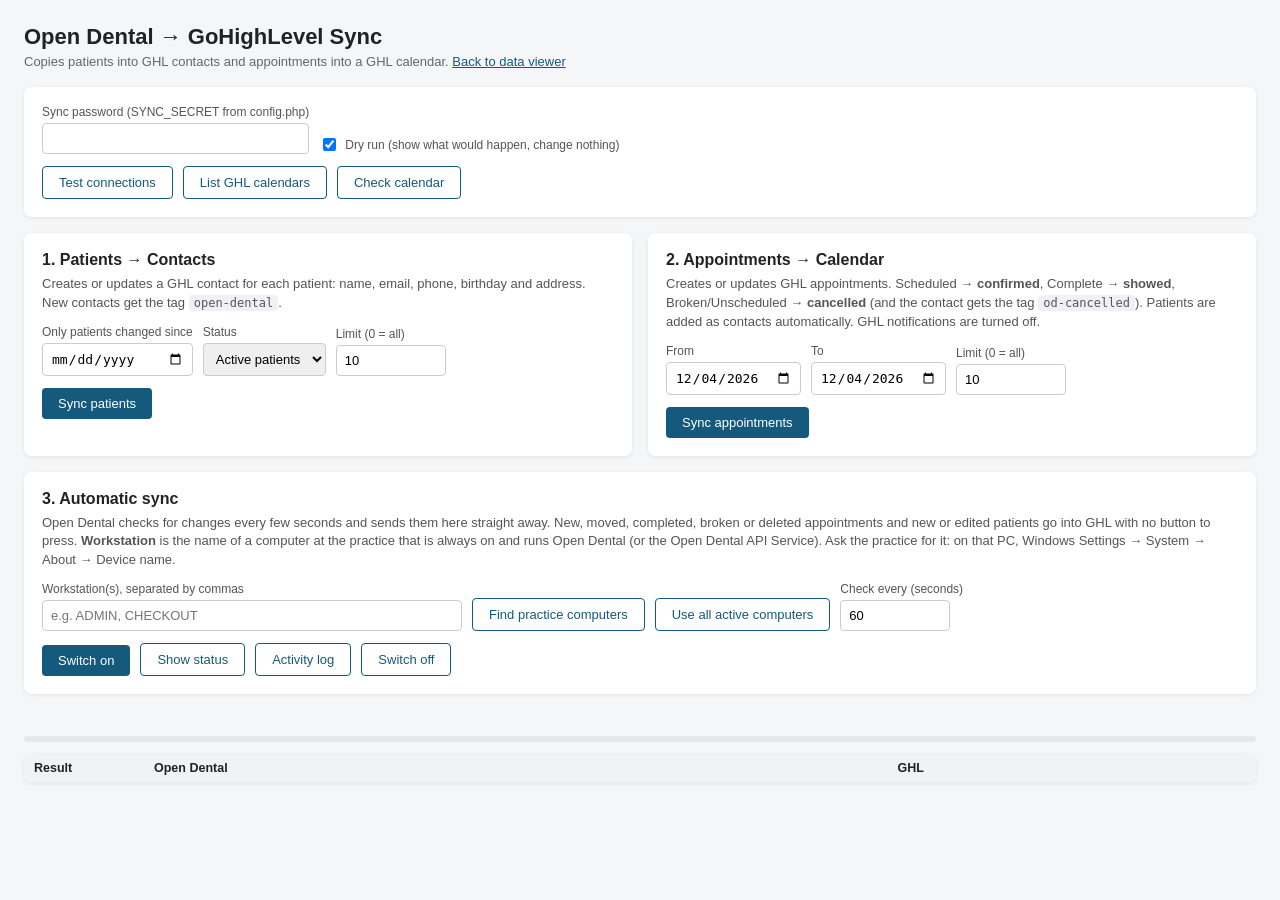
<file: old/sync.html>
<!DOCTYPE html>
<html lang="en">
<head>
  <meta charset="UTF-8">
  <title>Open Dental → GHL Sync</title>
  <meta name="viewport" content="width=device-width, initial-scale=1">
  <style>
    * { box-sizing: border-box; }
    body { font-family: Arial, sans-serif; margin: 0; padding: 24px; background: #f4f6f8; color: #222; }
    h1 { font-size: 22px; margin: 0 0 4px; }
    .sub { color: #666; font-size: 13px; margin-bottom: 18px; }
    .sub a { color: #155a7c; }
    .grid { display: grid; grid-template-columns: repeat(auto-fit, minmax(320px, 1fr)); gap: 16px; }
    .card { background: #fff; padding: 18px; border-radius: 8px; box-shadow: 0 1px 4px rgba(0,0,0,.08); }
    .card h2 { font-size: 16px; margin: 0 0 6px; }
    .card p { font-size: 13px; color: #555; margin: 0 0 12px; line-height: 1.45; }
    .row { display: flex; flex-wrap: wrap; gap: 10px; align-items: flex-end; margin-bottom: 12px; }
    label { display: flex; flex-direction: column; font-size: 12px; color: #555; gap: 4px; }
    label.inline { flex-direction: row; align-items: center; gap: 6px; }
    input, select { padding: 7px 8px; border: 1px solid #ccc; border-radius: 4px; font-size: 13px; }
    input[type=password] { min-width: 260px; }
    button { padding: 8px 16px; background: #155a7c; color: #fff; border: 0; border-radius: 4px; cursor: pointer; font-size: 13px; }
    button.secondary { background: #fff; color: #155a7c; border: 1px solid #155a7c; }
    button:disabled { opacity: .5; cursor: wait; }
    #progress { font-size: 13px; margin: 16px 0 8px; color: #444; min-height: 18px; }
    #progress.error { color: #c0392b; }
    .bar { height: 6px; background: #e3e8ec; border-radius: 3px; overflow: hidden; margin-bottom: 12px; }
    .bar > div { height: 100%; width: 0; background: #155a7c; transition: width .3s; }
    table { width: 100%; border-collapse: collapse; font-size: 12.5px; background: #fff; }
    th, td { text-align: left; padding: 7px 10px; border-bottom: 1px solid #eee; vertical-align: top; }
    th { background: #f0f3f5; font-weight: 600; position: sticky; top: 0; }
    .logwrap { max-height: 520px; overflow: auto; border-radius: 8px; box-shadow: 0 1px 4px rgba(0,0,0,.08); }
    .r-created, .r-updated, .r-matched { color: #1e7b34; font-weight: 600; }
    .r-error { color: #c0392b; font-weight: 600; }
    .r-skipped { color: #888; }
    .r-active { color: #1e7b34; font-weight: 600; }
    .r-would { color: #8a6d00; font-weight: 600; }
    .summary { font-size: 13px; margin-bottom: 8px; }
    code { background: #eef2f4; padding: 1px 5px; border-radius: 3px; font-size: 12px; }
  </style>
</head>
<body>

  <h1>Open Dental → GoHighLevel Sync</h1>
  <div class="sub">Copies patients into GHL contacts and appointments into a GHL calendar. <a href="index.html">Back to data viewer</a></div>

  <div class="card" style="margin-bottom:16px">
    <div class="row">
      <label>Sync password (SYNC_SECRET from config.php)
        <input type="password" id="key" autocomplete="off">
      </label>
      <label class="inline"><input type="checkbox" id="dryRun" checked> Dry run (show what would happen, change nothing)</label>
    </div>
    <div class="row" style="margin-bottom:0">
      <button class="secondary" data-action="test">Test connections</button>
      <button class="secondary" data-action="calendars">List GHL calendars</button>
      <button class="secondary" data-action="checkcal">Check calendar</button>
    </div>
  </div>

  <div class="grid">
    <div class="card">
      <h2>1. Patients → Contacts</h2>
      <p>Creates or updates a GHL contact for each patient: name, email, phone, birthday and address. New contacts get the tag <code>open-dental</code>.</p>
      <div class="row">
        <label>Only patients changed since
          <input type="date" id="since">
        </label>
        <label>Status
          <select id="patStatus">
            <option value="Patient">Active patients</option>
            <option value="">All</option>
            <option value="Inactive">Inactive</option>
            <option value="Prospective">Prospective</option>
          </select>
        </label>
        <label>Limit (0 = all) <input type="number" id="patLimit" value="10" min="0" style="width:110px"></label>
      </div>
      <button data-action="patients">Sync patients</button>
    </div>

    <div class="card">
      <h2>2. Appointments → Calendar</h2>
      <p>Creates or updates GHL appointments. Scheduled → <b>confirmed</b>, Complete → <b>showed</b>, Broken/Unscheduled → <b>cancelled</b> (and the contact gets the tag <code>od-cancelled</code>). Patients are added as contacts automatically. GHL notifications are turned off.</p>
      <div class="row">
        <label>From <input type="date" id="dateStart"></label>
        <label>To <input type="date" id="dateEnd"></label>
        <label>Limit (0 = all) <input type="number" id="aptLimit" value="10" min="0" style="width:110px"></label>
      </div>
      <button data-action="appointments">Sync appointments</button>
    </div>
  </div>

  <div class="card" style="margin-top:16px">
    <h2>3. Automatic sync</h2>
    <p>Open Dental checks for changes every few seconds and sends them here straight away. New, moved, completed, broken or deleted appointments and new or edited patients go into GHL with no button to press.
       <b>Workstation</b> is the name of a computer at the practice that is always on and runs Open Dental (or the Open Dental API Service). Ask the practice for it: on that PC, Windows Settings → System → About → Device name.</p>
    <div class="row">
      <label>Workstation(s), separated by commas
        <input type="text" id="workstation" placeholder="e.g. ADMIN, CHECKOUT" style="min-width:420px">
      </label>
      <button class="secondary" data-action="computers">Find practice computers</button>
      <button class="secondary" id="useActive" type="button">Use all active computers</button>
      <label>Check every (seconds)
        <input type="number" id="seconds" value="60" min="15" style="width:110px">
      </label>
    </div>
    <div class="row" style="margin-bottom:0">
      <button data-action="subscribe">Switch on</button>
      <button class="secondary" data-action="subscriptions">Show status</button>
      <button class="secondary" data-action="webhooklog">Activity log</button>
      <button class="secondary" data-action="unsubscribe">Switch off</button>
    </div>
  </div>

  <div id="progress"></div>
  <div class="bar"><div id="barFill"></div></div>
  <div class="summary" id="summary"></div>
  <div class="logwrap">
    <table>
      <thead><tr><th style="width:120px">Result</th><th>Open Dental</th><th>GHL</th></tr></thead>
      <tbody id="log"></tbody>
    </table>
  </div>

  <script>
    const $ = s => document.querySelector(s);

    // Default dates: today
    const d = n => {
      const x = new Date(); x.setDate(x.getDate() + n);
      return x.getFullYear() + '-' + String(x.getMonth() + 1).padStart(2, '0') + '-' + String(x.getDate()).padStart(2, '0');
    };
    $('#dateStart').value = d(0);
    $('#dateEnd').value = d(0);
    try { $('#key').value = sessionStorage.getItem('syncKey') || ''; } catch (e) {}

    let busy = false;
    let counts = {};

    function setProgress(text, isError) {
      $('#progress').textContent = text;
      $('#progress').className = isError ? 'error' : '';
    }

    function addLog(rows) {
      const tbody = $('#log');
      rows.forEach(r => {
        const tr = document.createElement('tr');
        const key = (r.result || '').split(' ')[0];
        counts[r.result] = (counts[r.result] || 0) + 1;
        [r.result, r.od, r.ghl || ''].forEach((v, i) => {
          const td = document.createElement('td');
          td.textContent = v;
          if (i === 0) td.className = 'r-' + key;
          tr.appendChild(td);
        });
        tbody.appendChild(tr);
      });
      $('#summary').textContent = Object.entries(counts).map(([k, v]) => `${k}: ${v}`).join(' · ');
    }

    async function call(params) {
      const res = await fetch('sync.php?' + new URLSearchParams(params), {
        headers: { 'X-Sync-Key': $('#key').value }
      });
      let data;
      try { data = await res.json(); } catch (e) { throw new Error('Server returned an invalid response (HTTP ' + res.status + ')'); }
      if (!res.ok || data.error) throw new Error(data.error || ('HTTP ' + res.status));
      return data;
    }

    async function run(action) {
      if (busy) return;
      if (!$('#key').value) { setProgress('Enter the sync password first.', true); return; }
      try { sessionStorage.setItem('syncKey', $('#key').value); } catch (e) {}

      busy = true;
      document.querySelectorAll('button').forEach(b => b.disabled = true);
      $('#log').innerHTML = '';
      $('#summary').textContent = '';
      $('#barFill').style.width = '0';
      counts = {};

      const dryRun = $('#dryRun').checked ? 1 : 0;
      const params = { action, dryRun };
      if (action === 'patients') {
        params.since = $('#since').value;
        params.PatStatus = $('#patStatus').value;
        params.limit = $('#patLimit').value;
      }
      if (action === 'appointments') {
        params.dateStart = $('#dateStart').value;
        params.dateEnd = $('#dateEnd').value;
        params.limit = $('#aptLimit').value;
      }

      try {
        if (action === 'test') {
          setProgress('Testing…');
          const r = await call(params);
          setProgress(r.message);
        } else if (action === 'computers') {
          setProgress('Loading computers from Open Dental…');
          const r = await call(params);
          lastComputers = r.computers;
          addLog(r.computers.map(c => ({ result: 'computer', od: c.name, ghl: 'last active: ' + c.lastSeen })));
          if (r.computers.length) {
            $('#workstation').value = r.computers[0].name;
            setProgress('Filled in the most recently active computer (' + r.computers[0].name + '). Pick another from the list if the practice prefers. Click names to add or remove them.');
          } else {
            setProgress('No computers returned. Ask the practice for the computer name.', true);
          }
          document.querySelectorAll('#log tr').forEach(tr => {
            tr.style.cursor = 'pointer';
            tr.addEventListener('click', () => {
              const name = tr.children[1].textContent;
              const list = $('#workstation').value.split(',').map(x => x.trim()).filter(Boolean);
              const i = list.indexOf(name);
              if (i >= 0) list.splice(i, 1); else list.push(name);   // click again to remove
              $('#workstation').value = list.join(', ');
            });
          });
        } else if (action === 'subscribe') {
          params.workstation = $('#workstation').value;
          params.seconds = $('#seconds').value;
          setProgress('Switching on…');
          const r = await call(params);
          setProgress(r.message);
        } else if (action === 'unsubscribe') {
          setProgress('Switching off…');
          const r = await call(params);
          setProgress(r.message);
        } else if (action === 'subscriptions') {
          setProgress('Loading…');
          const r = await call(params);
          addLog(r.subscriptions.map(x => ({
            result: x.ours ? 'active' : 'other app',
            od: '#' + x.num + ' · ' + x.what + ' · every ' + x.every + 's · on ' + x.pc,
            ghl: x.url
          })));
          const ours = r.subscriptions.filter(x => x.ours).length;
          setProgress(ours ? 'Automatic sync is ON (' + ours + ' subscriptions).' : 'Automatic sync is OFF.');
        } else if (action === 'webhooklog') {
          setProgress('Loading…');
          const r = await call(params);
          addLog(r.lines.map(l => ({
            result: l.includes('ERROR') ? 'error' : 'event',
            od: l.slice(0, 19),
            ghl: l.slice(21)
          })));
          setProgress(r.lines.length ? 'Last ' + r.lines.length + ' automatic events, newest first.' : 'No automatic events received yet.');
        } else if (action === 'checkcal') {
          setProgress('Checking calendar…');
          const r = await call(params);
          addLog(r.info.map(i => ({ result: 'info', od: i.k, ghl: i.v })));
          setProgress('Calendar settings as GHL reports them.');
        } else if (action === 'calendars') {
          setProgress('Loading calendars…');
          const r = await call(params);
          addLog(r.calendars.map(c => ({ result: c.active === false ? 'inactive' : 'calendar', od: c.name, ghl: c.id })));
          setProgress(r.calendars.length + ' calendars found. Copy the ID into GHL_CALENDAR_ID in config.php.');
        } else {
          // Process in batches until done
          let start = 0;
          while (start !== null) {
            setProgress((dryRun ? 'Dry run: ' : 'Syncing ') + action + '… ' + start + ' done');
            const r = await call({ ...params, start });
            addLog(r.log);
            const done = r.next === null ? r.total : r.next;
            $('#barFill').style.width = (r.total ? (done / r.total * 100) : 100) + '%';
            start = r.next;
            if (start === null) {
              setProgress((dryRun ? 'Dry run finished: ' : 'Finished: ') + r.total + ' ' + action + ' checked.' +
                           (dryRun ? ' Untick "Dry run" to actually sync.' : ''));
            }
          }
        }
      } catch (e) {
        setProgress(e.message, true);
      } finally {
        busy = false;
        document.querySelectorAll('button').forEach(b => b.disabled = false);
      }
    }

    // Computers seen in the last 24 hours (compared with the most recent one)
    let lastComputers = [];
    $('#useActive').addEventListener('click', async () => {
      if (!lastComputers.length) { await run('computers'); }
      const withBeat = lastComputers.filter(c => c.heartbeat);
      if (!withBeat.length) { setProgress('No active computers found.', true); return; }
      const newest = new Date(withBeat[0].heartbeat.replace(' ', 'T')).getTime();
      const active = withBeat.filter(c => newest - new Date(c.heartbeat.replace(' ', 'T')).getTime() < 24 * 3600 * 1000);
      $('#workstation').value = active.map(c => c.name).join(', ');
      setProgress(active.length + ' computers active in the last 24 hours filled in. Now click "Switch on".');
    });

    document.querySelectorAll('button[data-action]').forEach(b =>
      b.addEventListener('click', () => run(b.dataset.action)));
  </script>
</body>
</html>
</file>
